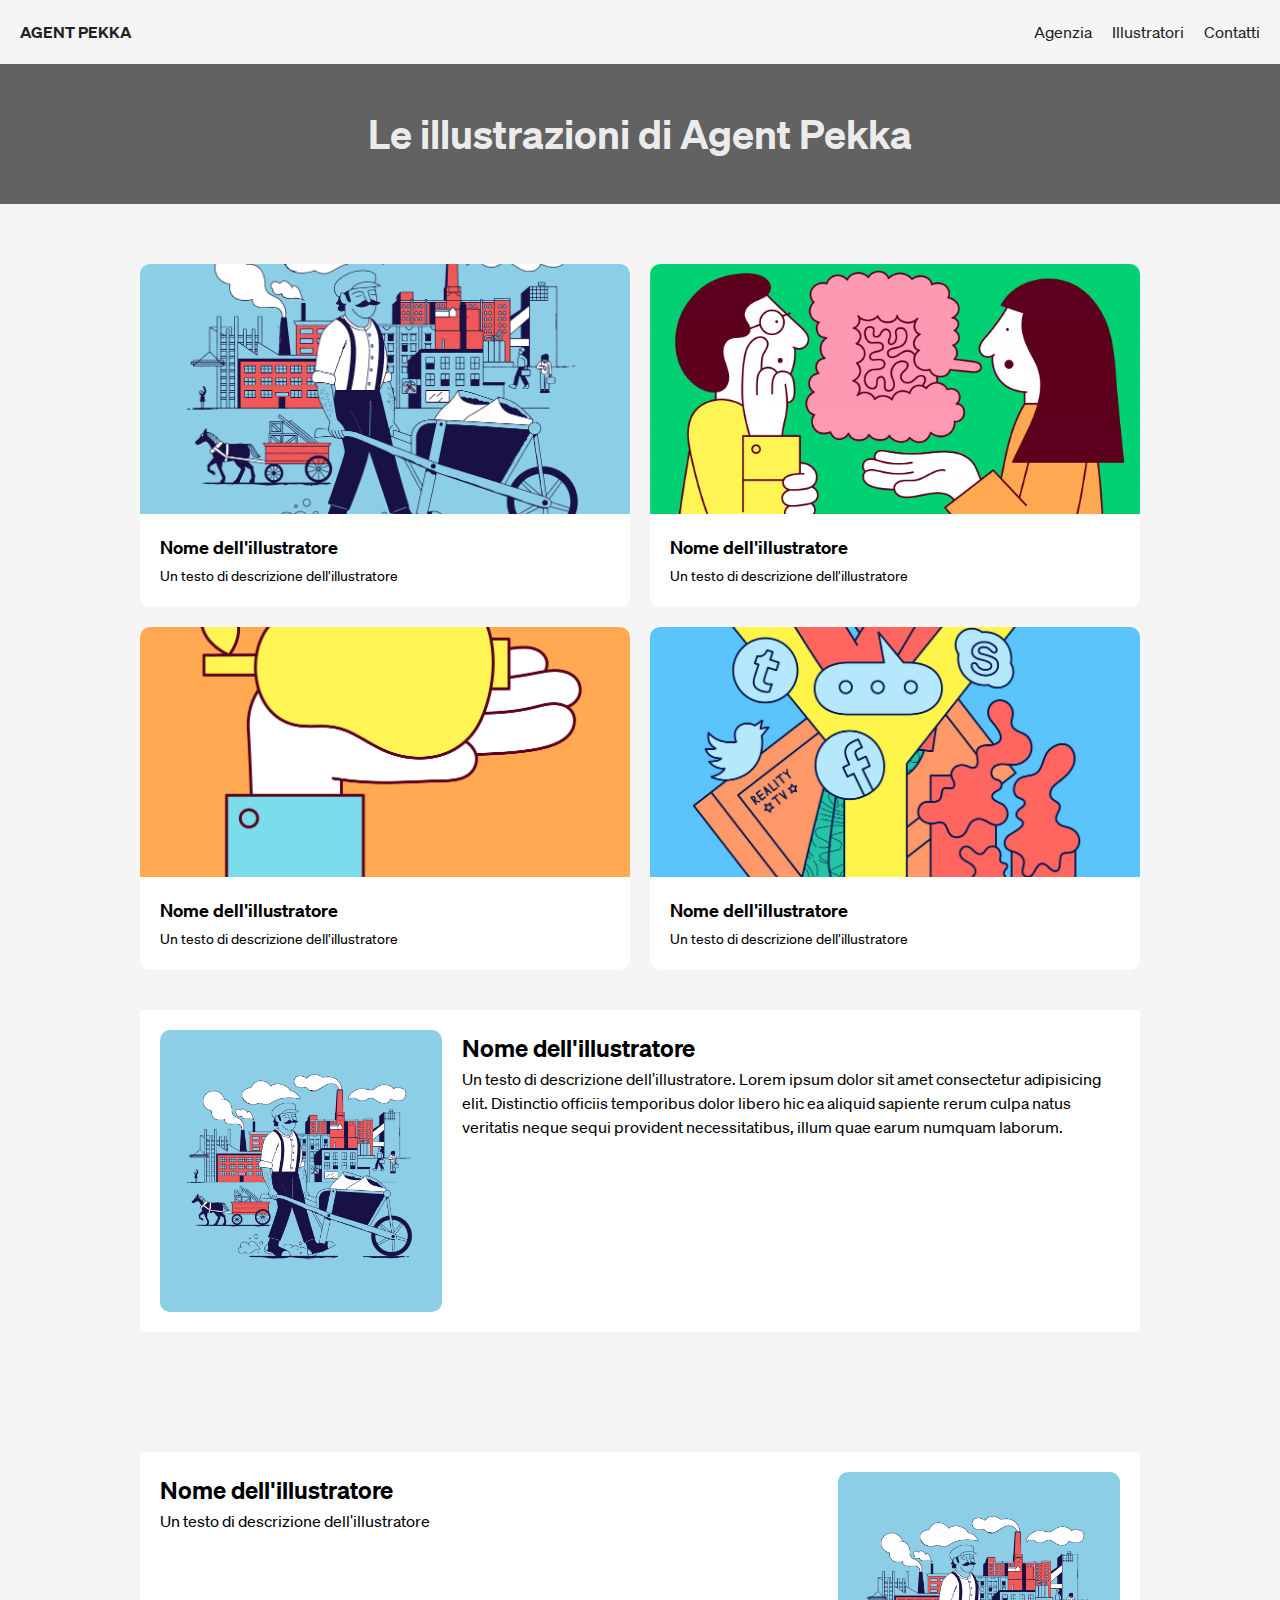
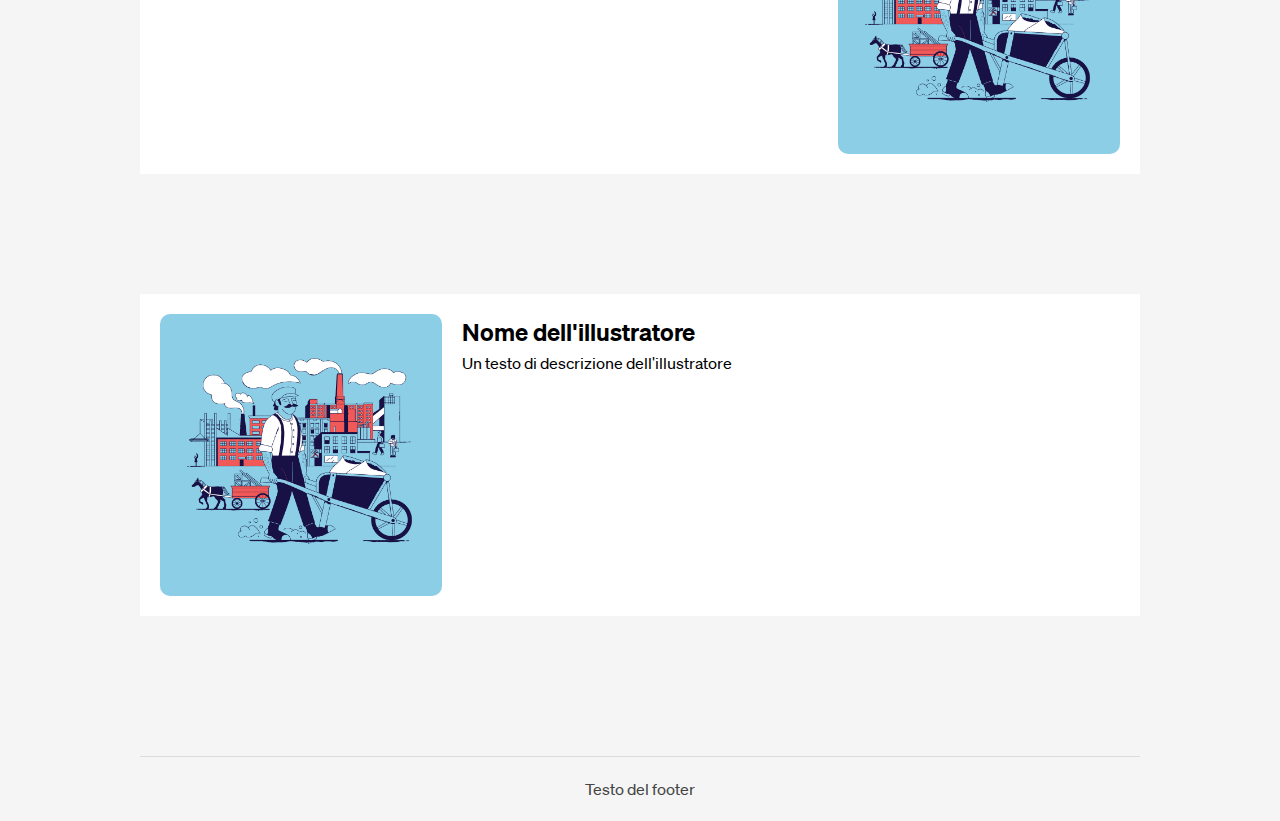
<file: index.html>
<!DOCTYPE html>
<html>
<head>
    <meta charset="UTF-8">
    <meta http-equiv="X-UA-Compatible" content="IE=edge">
    <meta name="viewport" content="width=device-width, initial-scale=1.0">
    <title>Esempio pagina web Agent Pekka</title>
    <link rel="stylesheet" href="css/stile.css">
</head>
<body>
    <header>
        <p><a href="index.html">Agent Pekka</a></p>
        <nav>
            <ul>
                <li><a href="agenzia.html">Agenzia</a></li>
                <li><a href="illustratori.html">Illustratori</a></li>
                <li><a href="contatti.html">Contatti</a></li>
            </ul>
        </nav>
    </header>
    <section class="hero">
        <h1>Le illustrazioni di Agent Pekka</h1>
    </section>
    <main>
        <!-- Le card di questa section sono afficanti con display:grid. Gli elementi della card sono disposti uno sotto l'altro -->
        <section class="grid">
        <div class="card">
            <a href="illustratore.html"><img src="immagini/uno.jpg" alt="Immagine dell'illustratore"></a>
            <h2>Nome dell'illustratore</h2>
            <p>Un testo di descrizione dell'illustratore</p>
        </div>
        <div class="card">
            <a href="illustratore-2.html"><img src="immagini/due.jpg" alt="Immagine dell'illustratore"></a>
            <h2>Nome dell'illustratore</h2>
            <p>Un testo di descrizione dell'illustratore</p>
        </div>
        <div class="card">
            <a href=""><img src="immagini/tre.jpg" alt="Immagine dell'illustratore"></a>
            <h2>Nome dell'illustratore</h2>
            <p>Un testo di descrizione dell'illustratore</p>
        </div>
        <div class="card ">
            <a href=""><img src="immagini/quattro.jpg" alt="Immagine dell'illustratore"></a>
            <h2>Nome dell'illustratore</h2>
            <p>Un testo di descrizione dell'illustratore</p>
        </div>
    </section>

    <!-- Le card di questa section non sono disposti in grid, sono uno sotto l'altro. I contenuti della card sono afficancati in orizzontale -->
        <section>
            <div class="card-2">
                <div class="immagine">
                    <a href="illustratore.html"><img src="immagini/uno.jpg" alt="Immagine dell'illustratore"></a>
                </div>
                <div class="testo">
                    <h2>Nome dell'illustratore</h2>
                    <p>Un testo di descrizione dell'illustratore. Lorem ipsum dolor sit amet consectetur adipisicing elit. Distinctio officiis temporibus dolor libero hic ea aliquid sapiente rerum culpa natus veritatis neque sequi provident necessitatibus, illum quae earum numquam laborum.</p>
                </div>
            </div>
            <div class="card-2">
                <div class="testo">
                    <h2>Nome dell'illustratore</h2>
                    <p>Un testo di descrizione dell'illustratore</p>
                </div>
                    <div class="immagine">
                    <a href="illustratore.html"><img src="immagini/uno.jpg" alt="Immagine dell'illustratore"></a>
                </div>
            </div>
            <div class="card-2">
                <div class="immagine">
                    <a href="illustratore.html"><img src="immagini/uno.jpg" alt="Immagine dell'illustratore"></a>
                </div>
                <div class="testo">
                    <h2>Nome dell'illustratore</h2>
                    <p>Un testo di descrizione dell'illustratore</p>
                </div>
            </div>
        </section>
    </main>
    <footer>
        <p>Testo del footer</p>
    </footer>
</body>
</html>
</file>
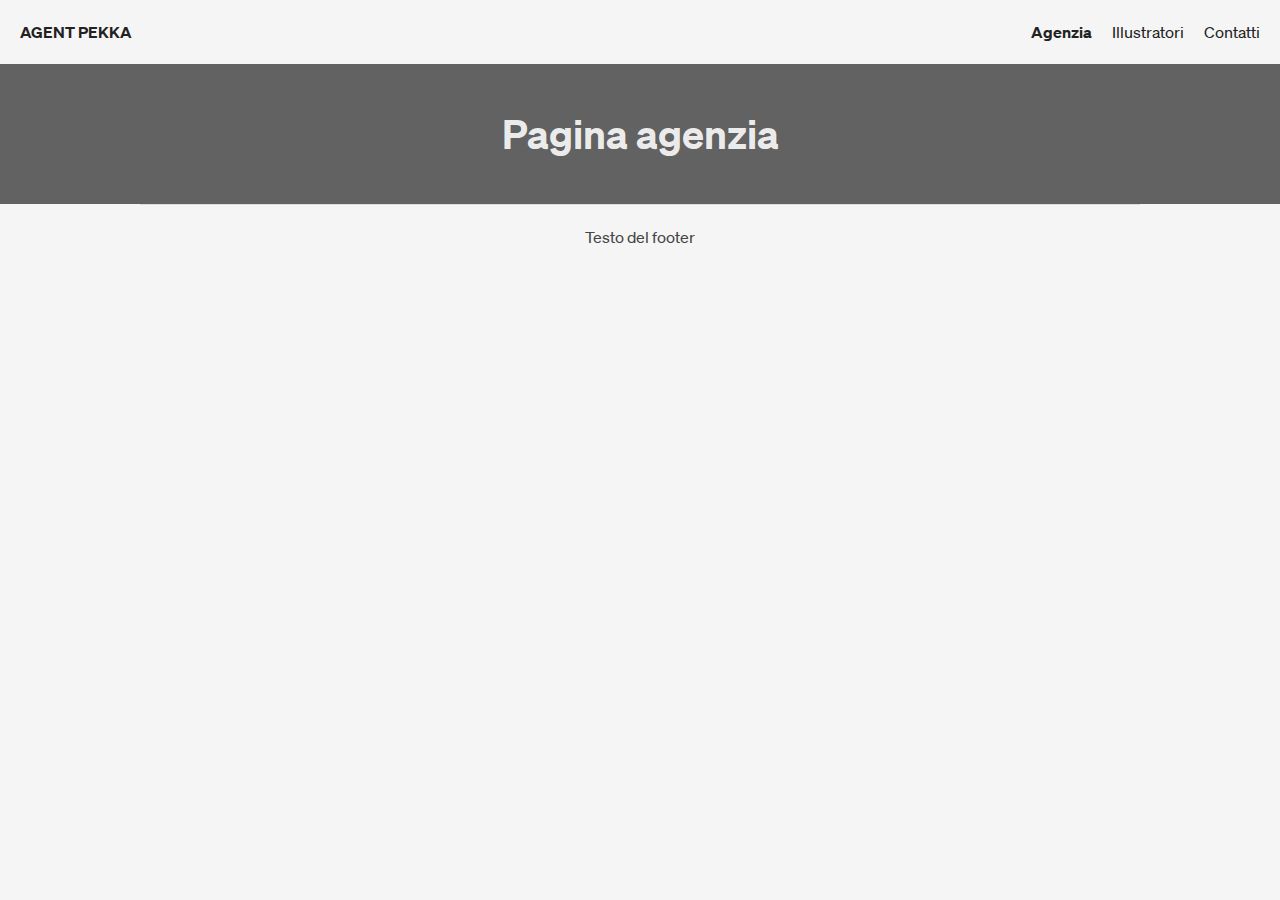
<file: agenzia.html>
<!DOCTYPE html>
<html>
<head>
    <meta charset="UTF-8">
    <meta http-equiv="X-UA-Compatible" content="IE=edge">
    <meta name="viewport" content="width=device-width, initial-scale=1.0">
    <title>Esempio pagina web Agent Pekka</title>
    <link rel="stylesheet" href="css/stile.css">
</head>
<body>
    <header>
        <p><a href="index.html">Agent Pekka</a></p>
        <nav>
            <ul>
                <li><a href="agenzia.html" class="attivo">Agenzia</a></li>
                <li><a href="illustratori.html">Illustratori</a></li>
                <li><a href="contatti.html">Contatti</a></li>
            </ul>
        </nav>
    </header>
    <section class="hero">
        <h1>Pagina agenzia</h1>
    </section>
   
    <footer>
        <p>Testo del footer</p>
    </footer>
</body>
</html>
</file>
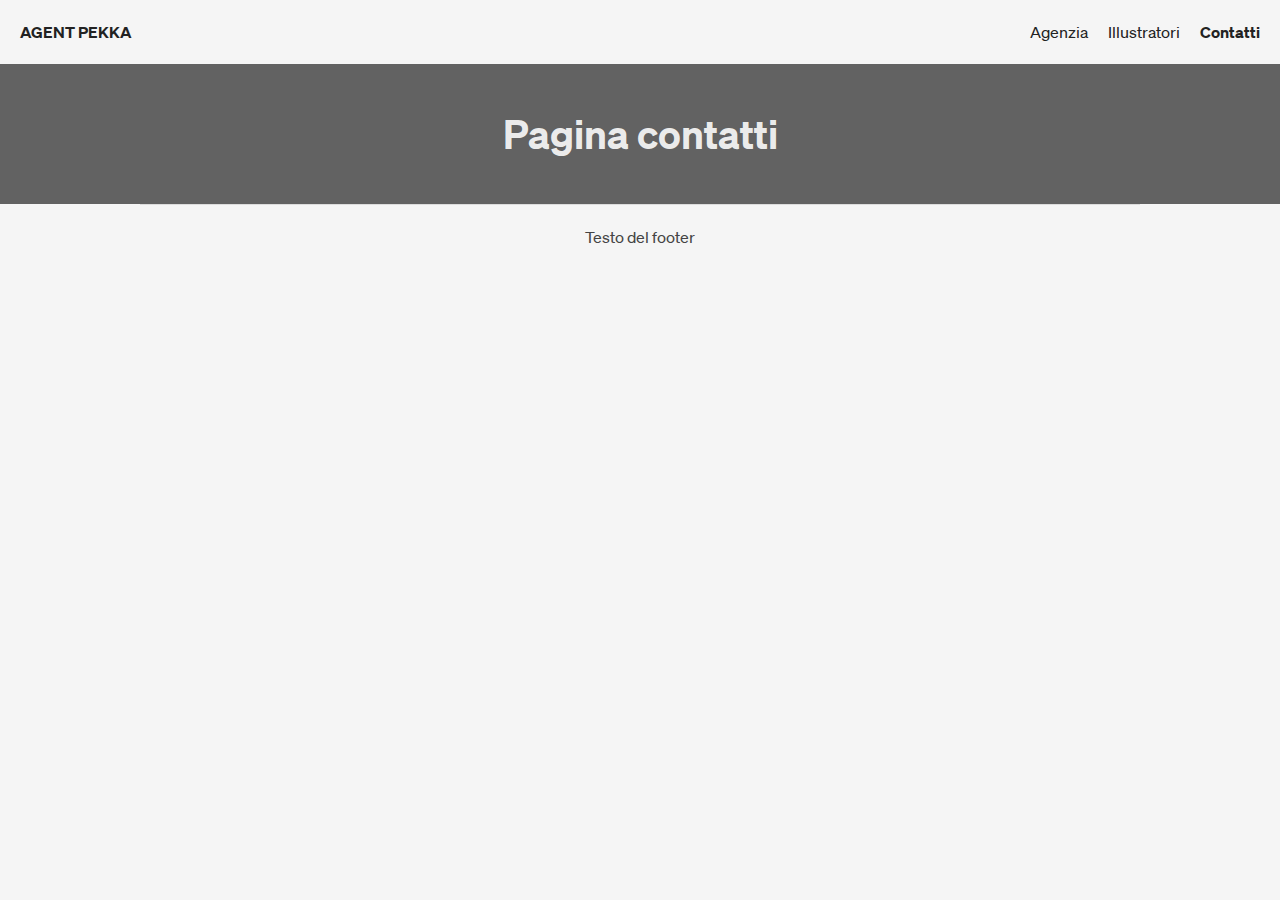
<file: contatti.html>
<!DOCTYPE html>
<html>
<head>
    <meta charset="UTF-8">
    <meta http-equiv="X-UA-Compatible" content="IE=edge">
    <meta name="viewport" content="width=device-width, initial-scale=1.0">
    <title>Esempio pagina web Agent Pekka</title>
    <link rel="stylesheet" href="css/stile.css">
</head>
<body>
    <header>
        <p><a href="index.html">Agent Pekka</a></p>
        <nav>
            <ul>
                <li><a href="agenzia.html">Agenzia</a></li>
                <li><a href="illustratori.html">Illustratori</a></li>
                <li><a href="contatti.html" class="attivo">Contatti</a></li>
            </ul>
        </nav>
    </header>
    <section class="hero">
        <h1>Pagina contatti</h1>
    </section>
   
    <footer>
        <p>Testo del footer</p>
    </footer>
</body>
</html>
</file>
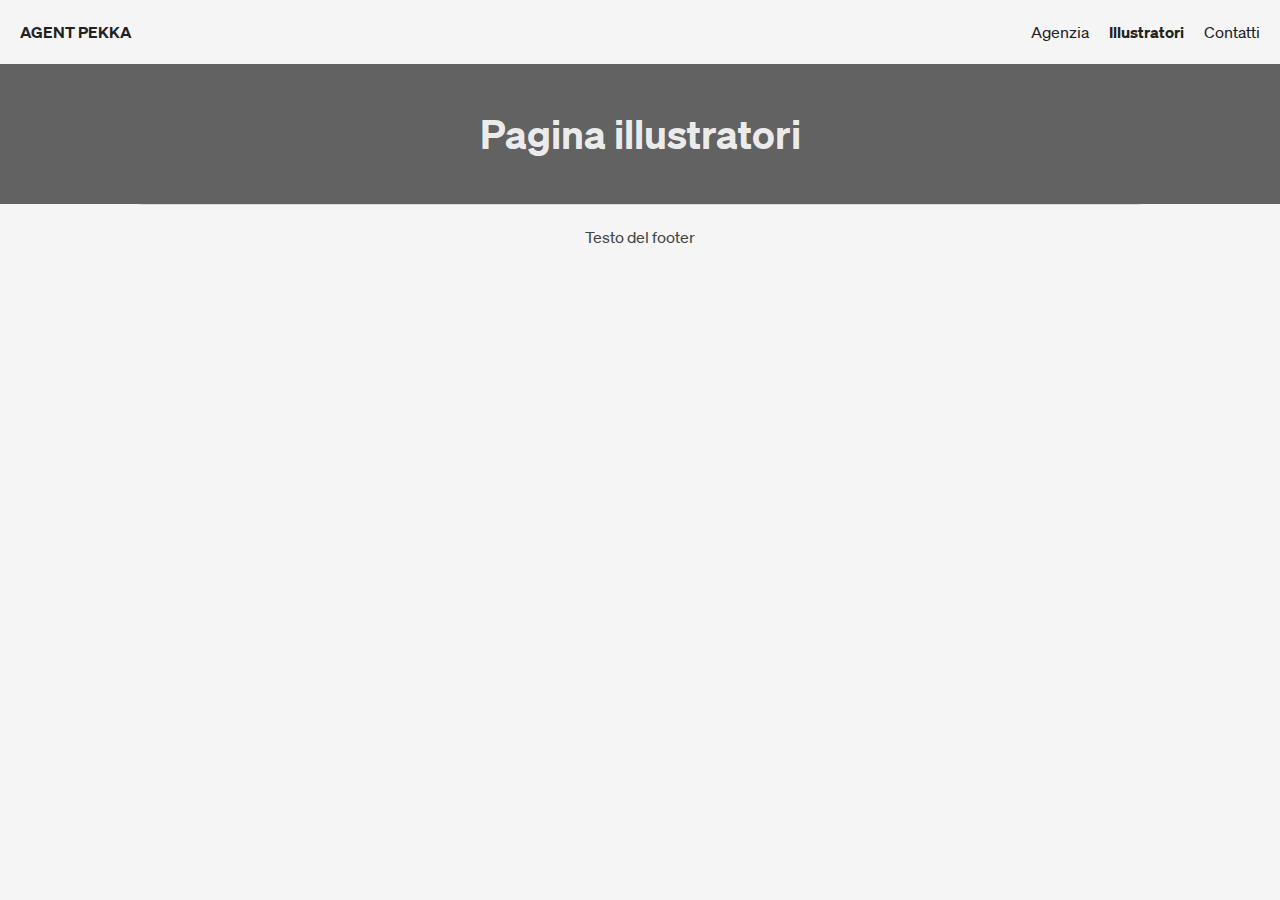
<file: illustratori.html>
<!DOCTYPE html>
<html>
<head>
    <meta charset="UTF-8">
    <meta http-equiv="X-UA-Compatible" content="IE=edge">
    <meta name="viewport" content="width=device-width, initial-scale=1.0">
    <title>Esempio pagina web Agent Pekka</title>
    <link rel="stylesheet" href="css/stile.css">
</head>
<body>
    <header>
        <p><a href="index.html">Agent Pekka</a></p>
        <nav>
            <ul>
                <li><a href="agenzia.html">Agenzia</a></li>
                <li><a href="illustratori.html" class="attivo">Illustratori</a></li>
                <li><a href="contatti.html">Contatti</a></li>
            </ul>
        </nav>
    </header>
    <section class="hero">
        <h1>Pagina illustratori</h1>
    </section>
   
    <footer>
        <p>Testo del footer</p>
    </footer>
</body>
</html>
</file>
<file: css/stile.css>
@import url(font.css); /* importo il file css con le istruzioni per richiamare il file del carattere tipografico */

body {
    margin: 0 0;
    background-color: #f5f5f5;
    font-family: "Accademia", -apple-system, BlinkMacSystemFont, "Segoe UI", Roboto, Helvetica, Arial, sans-serif;
}

img {
    max-width: 100%; /* per fare in modo che tutte le immagin si adattano all'elemento che le contiene */
    display: block; /* per azzerare il margine sotto che le immagini hanno di default */
}

main, footer, .card-2 {
    max-width: 1000px;
    margin: auto; /* centro l'elemento nella pagina */
    padding: 20px;
}

.card-2 {
    display: flex; /* allineo in orizzontale gli elementi della card */
    gap:20px;
    background: #fff;
    margin-bottom: 120px;
}

.card-2 .immagine {
    width: 30%;
}

.card-2 .testo {
    width: 70%;
}

.card-2 .testo h2, .card-2 .testo p {
    margin: 0;
}

header a {
    text-decoration: none;
    color: #222;
}

header a:hover {
    color: #f00;
    text-decoration: underline;
}

header a.attivo {
    font-weight: bold;
}

header {
    display: flex;
    justify-content: space-between;
    align-items: center;
    padding: 20px;
}

header p {
    margin: 0;
    font-weight: bold;
    text-transform: uppercase;
}

header nav ul {
    margin:0;
    padding: 0;
    list-style-type: none;
    display: flex;
    gap: 20px;
}

section.hero {
    background:rgba(0,0,0,0.60);/* colore impostato con RGB e con la trasparenza, che si può notare sopratutto quando cambia il colore di sfondo */
    text-align: center;
}


section.hero h1 {
    margin: 0;
    padding: 40px 10px;
    font-size: 40px;
    color: rgba(255,255,255,0.9);
}

.grid {
    margin: 40px auto;
    display: grid;
    grid-template-columns: repeat(auto-fit, minmax(350px, 1fr));
    /* grid-template-columns: 1fr 1fr 1fr; */
    gap: 20px;
}

main div.card {
    background: #fff;
    border-radius: 10px;
}

main div.card img {
    border-radius: 10px 10px 0 0;
    object-fit: cover;
    height: 250px;
    width: 100%;
}

main div img {
    border-radius: 10px;
}

main div.card h2 {
    margin: 0;
    padding: 20px 20px 4px 20px;
    font-size: 18px;
}

main div.card p {
    margin: 0;
    padding: 0 20px 20px 20px;
    font-size: 14px;
    line-height: 1.5; /* l'interlinea del testo */
}

main div.gallery {
    display: grid;
    grid-template-columns: repeat(auto-fit, minmax(200px, 1fr));
    gap:20px;
}

footer {
    text-align: center;
    padding: 0;
}

footer p {
    border-top:1px solid rgba(0,0,0,0.1);
    margin: 0;
    padding: 20px 0;
    font-s 14px;
    color:#444
}

@media (max-width: 600px) { /* se la finestra ha una larghezza minore di 800px, fai lo sfondo giallo */
    body { 
        background: yellow;
    }
    .card-2 {
        flex-direction: column; /* nella versione mobile la card con gli elementi allineati in orizzontale diventa come la prima card, con gli elementi uno sotto l'altro */
    }

    .card-2 .testo {
        width: 100%;
    }

    .card-2 .immagine {
        width: 100%;
    }
}

@media (max-width: 400px) { /* se la finestra ha una larghezza minore di 400px, fai lo sfondo verde. Questa istruzione sovrascrive la precedente, se la cancello lo sfondo sarà sempre giallo */
    body {
        background: chartreuse;
    }

    header {
        flex-direction: column;
        gap: 10px;
    }
}
</file>
